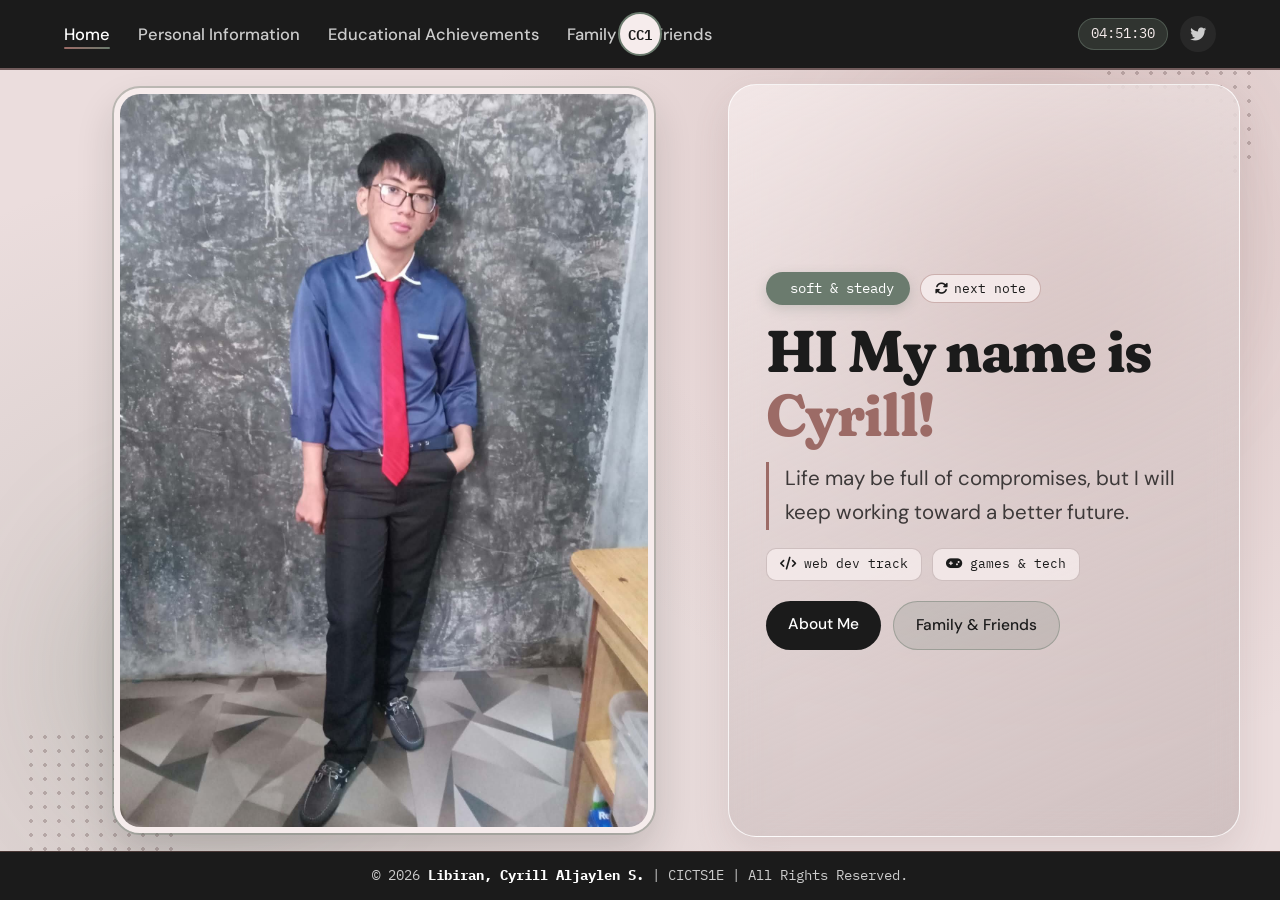
<file: index.html>
<!DOCTYPE html>
<html lang="en">
<head>
<meta charset="UTF-8">
<meta name="viewport" content="width=device-width, initial-scale=1.0">
<title>CC1 Portfolio - Home</title>

<link rel="preconnect" href="https://fonts.googleapis.com">
<link rel="preconnect" href="https://fonts.gstatic.com" crossorigin>
<link href="https://fonts.googleapis.com/css2?family=DM+Sans:wght@400;500;600&family=Fraunces:opsz,SOFT,WONK,wght@9..144,100,1,600..800&family=IBM+Plex+Mono:wght@500;600&display=swap" rel="stylesheet">
<link rel="stylesheet" href="https://cdnjs.cloudflare.com/ajax/libs/font-awesome/6.4.0/css/all.min.css">

<style>
:root {
    --bg: rgb(235, 221, 221);
    --cream: #f6ecec;
    --dark: #1b1b1b;
    --mauve: #725c5c;
    --sage: #6b7b6e;
    --rose: #9c6b66;
    --ink: #1b1b1b;
    --ink-soft: #3d3939;
    --font-serif: 'Fraunces', serif;
    --font-sans: 'DM Sans', sans-serif;
    --font-mono: 'IBM Plex Mono', monospace;
}

* {
    margin: 0;
    padding: 0;
    box-sizing: border-box;
}

html, body {
    height: 100dvh;
    overflow: hidden;
    font-family: var(--font-sans);
    background-color: var(--bg);
    color: var(--ink);
    font-size: 19px;
    line-height: 1.6;
}

.app-shell {
    height: 100dvh;
    display: flex;
    flex-direction: column;
    overflow: hidden;
    position: relative;
    background:
        radial-gradient(circle at 82% 22%, rgba(156, 107, 102, 0.2), transparent 45%),
        radial-gradient(circle at 18% 82%, rgba(107, 123, 110, 0.2), transparent 45%),
        var(--bg);
}

.dot-pattern {
    position: absolute;
    width: 150px;
    height: 150px;
    background-image: radial-gradient(rgba(114, 92, 92, 0.35) 1.6px, transparent 1.6px);
    background-size: 14px 14px;
    pointer-events: none;
    z-index: 1;
    border-radius: 16px;
}

.dots-top-right {
    top: 24px;
    right: 28px;
}

.dots-bottom-left {
    bottom: 20px;
    left: 24px;
}

.soft-glow {
    position: absolute;
    border-radius: 50%;
    pointer-events: none;
    filter: blur(65px);
    z-index: 0;
    animation: softPulse 7s ease-in-out infinite alternate;
}

.glow-a {
    width: 320px;
    height: 320px;
    background: rgba(156, 107, 102, 0.22);
    top: 10%;
    right: 7%;
}

.glow-b {
    width: 280px;
    height: 280px;
    background: rgba(107, 123, 110, 0.22);
    bottom: 10%;
    left: 6%;
    animation-delay: -3.5s;
}

@keyframes softPulse {
    0% { transform: scale(0.95) translate(0, 0); opacity: 0.7; }
    100% { transform: scale(1.08) translate(14px, -10px); opacity: 1; }
}

@keyframes gentleFloat {
    0%, 100% { transform: translateY(0px); }
    50% { transform: translateY(-6px); }
}

@keyframes fadeSwap {
    0% { opacity: 0.35; transform: translateY(4px); }
    100% { opacity: 1; transform: translateY(0); }
}

.swap-anim {
    animation: fadeSwap 0.28s ease;
}

a {
    text-decoration: none;
    color: inherit;
}

/* HEADER */
.header {
    display: flex;
    justify-content: space-between;
    align-items: center;
    padding: 16px 64px;
    background-color: var(--dark);
    border-bottom: 2px solid var(--mauve);
    flex-shrink: 0;
    position: relative;
    z-index: 20;
}

.nav-left {
    display: flex;
    gap: 28px;
    list-style: none;
}

.nav-left a {
    font-size: 16.5px;
    font-weight: 500;
    color: #cccccc;
    position: relative;
    padding-bottom: 4px;
    transition: color 0.2s ease;
}

.nav-left a:hover,
.nav-left a.active {
    color: #ffffff;
}

.nav-left a::after {
    content: '';
    position: absolute;
    bottom: 0;
    left: 0;
    width: 0;
    height: 2px;
    background: linear-gradient(90deg, var(--rose), var(--sage));
    border-radius: 999px;
    transition: width 0.25s ease;
}

.nav-left a:hover::after,
.nav-left a.active::after {
    width: 100%;
}

.brand-logo {
    position: absolute;
    left: 50%;
    transform: translateX(-50%);
    width: 44px;
    height: 44px;
    background-color: var(--cream);
    color: var(--dark);
    border: 2px solid var(--sage);
    border-radius: 50%;
    display: flex;
    align-items: center;
    justify-content: center;
    font-family: var(--font-mono);
    font-weight: 600;
    font-size: 14px;
    transition: transform 0.25s ease, border-color 0.25s ease;
}

.brand-logo:hover {
    transform: translateX(-50%) scale(1.06);
    border-color: var(--rose);
}

.header-right {
    display: flex;
    align-items: center;
    gap: 12px;
}

.live-clock {
    font-family: var(--font-mono);
    font-size: 13.5px;
    color: var(--cream);
    background: rgba(107, 123, 110, 0.26);
    border: 1px solid rgba(107, 123, 110, 0.55);
    padding: 4px 12px;
    border-radius: 999px;
}

.social-links a {
    width: 36px;
    height: 36px;
    border-radius: 50%;
    display: inline-flex;
    align-items: center;
    justify-content: center;
    font-size: 16px;
    color: #cccccc;
    background: rgba(255, 255, 255, 0.06);
    transition: background-color 0.2s ease, color 0.2s ease, transform 0.2s ease;
}

.social-links a:hover {
    color: #ffffff;
    background-color: var(--rose);
    transform: translateY(-1px);
}

/* HERO */
.hero {
    flex: 1;
    min-height: 0;
    display: grid;
    grid-template-columns: 1.15fr 0.85fr;
    align-items: center;
    gap: 28px;
    padding: 18px 56px;
    max-width: 1440px;
    width: 100%;
    margin: 0 auto;
    position: relative;
    z-index: 2;
}

.glass-overlay-box {
    position: absolute;
    top: 14px;
    right: 40px;
    width: 40%;
    height: calc(100% - 28px);
    background: linear-gradient(155deg, rgba(246, 236, 236, 0.78), rgba(114, 92, 92, 0.22));
    backdrop-filter: blur(14px);
    -webkit-backdrop-filter: blur(14px);
    border: 1px solid rgba(255, 255, 255, 0.82);
    box-shadow: 0 16px 36px rgba(114, 92, 92, 0.14);
    border-radius: 28px;
    z-index: 1;
}

.hero-image-container {
    width: 100%;
    height: 100%;
    min-height: 0;
    display: flex;
    justify-content: center;
    align-items: center;
    position: relative;
    z-index: 2;
    animation: gentleFloat 6s ease-in-out infinite;
}

.tilt-box {
    width: min(100%, 540px);
    height: 100%;
    max-height: 100%;
    position: relative;
    border-radius: 26px;
    overflow: hidden;
    border: 6px solid var(--cream);
    outline: 2px solid rgba(107, 123, 110, 0.35);
    box-shadow: 0 18px 38px rgba(27, 27, 27, 0.16);
    background-color: var(--cream);
    transition: transform 0.2s ease;
    transform-style: preserve-3d;
}

.tilt-box img {
    width: 100%;
    height: 100%;
    object-fit: cover;
    object-position: center 20%;
    display: block;
}

.hero-content {
    padding: 20px 26px;
    position: relative;
    z-index: 2;
}

.tag-row {
    display: flex;
    align-items: center;
    gap: 10px;
    flex-wrap: wrap;
    margin-bottom: 14px;
}

.soft-tag {
    display: inline-flex;
    align-items: center;
    gap: 8px;
    font-family: var(--font-mono);
    font-size: 13.5px;
    color: #ffffff;
    background-color: var(--sage);
    padding: 6px 16px;
    border-radius: 999px;
    cursor: pointer;
    user-select: none;
    box-shadow: 0 4px 12px rgba(107, 123, 110, 0.25);
    transition: background-color 0.2s ease, transform 0.2s ease;
}

.soft-tag:hover {
    background-color: var(--rose);
    transform: translateY(-1px);
}

.quote-btn {
    display: inline-flex;
    align-items: center;
    gap: 6px;
    font-family: var(--font-mono);
    font-size: 13px;
    color: var(--ink);
    background-color: rgba(246, 236, 236, 0.9);
    border: 1px solid rgba(156, 107, 102, 0.45);
    padding: 5px 14px;
    border-radius: 999px;
    cursor: pointer;
    transition: background-color 0.2s ease, color 0.2s ease, transform 0.2s ease;
}

.quote-btn:hover {
    background-color: var(--rose);
    color: #ffffff;
    transform: translateY(-1px);
}

.hero-title {
    font-family: var(--font-serif);
    font-variation-settings: "SOFT" 100, "WONK" 1;
    font-size: clamp(42px, 4.6vw, 62px);
    font-weight: 700;
    line-height: 1.08;
    letter-spacing: -0.02em;
    margin-bottom: 16px;
    color: var(--ink);
}

.hero-title span.accent-word {
    color: var(--rose);
}

.hero-description {
    font-size: 20.5px;
    color: var(--ink-soft);
    line-height: 1.65;
    padding-left: 16px;
    border-left: 3px solid var(--rose);
    margin-bottom: 18px;
}

.mini-strip {
    display: flex;
    gap: 10px;
    flex-wrap: wrap;
    margin-bottom: 20px;
}

.mini-chip {
    font-family: var(--font-mono);
    font-size: 13px;
    color: var(--ink);
    background: rgba(246, 236, 236, 0.82);
    border: 1px solid rgba(114, 92, 92, 0.28);
    padding: 5px 13px;
    border-radius: 10px;
}

.hero-links {
    display: flex;
    gap: 12px;
}

.pill-btn {
    font-size: 15.5px;
    font-weight: 500;
    padding: 11px 22px;
    border-radius: 999px;
    background-color: var(--dark);
    color: #ffffff;
    transition: background-color 0.2s ease, transform 0.2s ease;
}

.pill-btn:hover {
    background-color: var(--rose);
    transform: translateY(-1px);
}

.pill-btn.ghost {
    background-color: rgba(107, 123, 110, 0.18);
    color: var(--ink);
    border: 1px solid rgba(107, 123, 110, 0.45);
}

.pill-btn.ghost:hover {
    background-color: var(--sage);
    color: #ffffff;
}

/* FOOTER */
.footer {
    width: 100%;
    background-color: var(--dark);
    color: #cccccc;
    padding: 13px 64px;
    text-align: center;
    font-family: var(--font-mono);
    font-size: 13.5px;
    border-top: 1px solid rgba(156, 107, 102, 0.35);
    flex-shrink: 0;
    position: relative;
    z-index: 20;
}

.footer strong {
    color: #ffffff;
}

@media (max-width: 900px) {
    .header, .footer {
        padding-left: 18px;
        padding-right: 18px;
    }

    .live-clock, .dot-pattern, .mini-strip {
        display: none;
    }

    .nav-left {
        gap: 12px;
    }

    .nav-left a {
        font-size: 12.5px;
    }

    .brand-logo {
        position: static;
        transform: none;
        width: 34px;
        height: 34px;
        font-size: 11.5px;
    }

    .brand-logo:hover {
        transform: scale(1.06);
    }

    .glass-overlay-box {
        display: none;
    }

    .hero {
        grid-template-columns: 1fr;
        grid-template-rows: minmax(0, 1fr) auto;
        gap: 12px;
        padding: 12px 18px;
        text-align: center;
    }

    .tilt-box {
        width: min(100%, 300px);
        height: 100%;
        border-radius: 20px;
    }

    .hero-content {
        padding: 6px 10px;
    }

    .tag-row {
        justify-content: center;
    }

    .hero-description {
        padding-left: 0;
        border-left: none;
        font-size: 15.5px;
        margin-bottom: 12px;
    }

    .hero-links {
        justify-content: center;
    }
}
</style>
</head>

<body>
<div class="app-shell">
    <div class="soft-glow glow-a"></div>
    <div class="soft-glow glow-b"></div>
    <div class="dot-pattern dots-top-right"></div>
    <div class="dot-pattern dots-bottom-left"></div>

    <header class="header">
        <ul class="nav-left">
            <li><a href="index.html" class="active">Home</a></li>
            <li><a href="information.html">Personal Information</a></li>
            <li><a href="achievements.html">Educational Achievements</a></li>
            <li><a href="family.html">Family and Friends</a></li>
        </ul>

        <div class="brand-logo">CC1</div>

        <div class="header-right">
            <span class="live-clock" id="liveClock">--:--:--</span>
            <div class="social-links">
                <a href="#" title="Twitter"><i class="fab fa-twitter"></i></a>
            </div>
        </div>
    </header>

    <main class="hero">
        <div class="glass-overlay-box"></div>

        <div class="hero-image-container">
            <div class="tilt-box" id="tiltBox">
                <img src="formal.jpeg" alt="Cyrill Aljaylen S. Libiran">
            </div>
        </div>

        <div class="hero-content">
            <div class="tag-row">
                <div class="soft-tag" id="moodCycle" title="Click to cycle vibe">
                    <i class="fas fa-sparkles"></i>
                    <span id="moodLabel">soft &amp; steady</span>
                </div>
                <button type="button" class="quote-btn" id="quoteCycle" title="Click for next note">
                    <i class="fas fa-rotate"></i>
                    <span>next note</span>
                </button>
            </div>

            <h1 class="hero-title">HI My name is <span class="accent-word">Cyrill!</span></h1>

            <p class="hero-description" id="heroQuote">
                Life may be full of compromises, but I will keep working toward a better future.
            </p>

            <div class="mini-strip">
                <span class="mini-chip"><i class="fas fa-code"></i> web dev track</span>
                <span class="mini-chip"><i class="fas fa-gamepad"></i> games &amp; tech</span>
            </div>

            <div class="hero-links">
                <a href="information.html" class="pill-btn">About Me</a>
                <a href="family.html" class="pill-btn ghost">Family &amp; Friends</a>
            </div>
        </div>
    </main>

    <footer class="footer">
        <p>© 2026 <strong>Libiran, Cyrill Aljaylen S.</strong> | CICTS1E | All Rights Reserved.</p>
    </footer>
</div>

<script>
    const vibes = ['soft & steady', 'bsit web dev', 'quietly building'];
    let vIdx = 0;
    const moodCycle = document.getElementById('moodCycle');
    const moodLabel = document.getElementById('moodLabel');
    moodCycle.addEventListener('click', () => {
        vIdx = (vIdx + 1) % vibes.length;
        moodLabel.textContent = vibes[vIdx];
        moodLabel.classList.remove('swap-anim');
        void moodLabel.offsetWidth;
        moodLabel.classList.add('swap-anim');
    });

    const notes = [
        'Life may be full of compromises, but I will keep working toward a better future.',
        'Small consistent steps every day add up to real progress.',
        'Curious about code, games, and crafting calm digital spaces.'
    ];
    let nIdx = 0;
    const quoteCycle = document.getElementById('quoteCycle');
    const heroQuote = document.getElementById('heroQuote');
    quoteCycle.addEventListener('click', () => {
        nIdx = (nIdx + 1) % notes.length;
        heroQuote.textContent = notes[nIdx];
        heroQuote.classList.remove('swap-anim');
        void heroQuote.offsetWidth;
        heroQuote.classList.add('swap-anim');
    });

    const tiltBox = document.getElementById('tiltBox');
    tiltBox.addEventListener('mousemove', (e) => {
        const rect = tiltBox.getBoundingClientRect();
        const x = (e.clientX - rect.left) / rect.width - 0.5;
        const y = (e.clientY - rect.top) / rect.height - 0.5;
        tiltBox.style.transform = `perspective(800px) rotateY(${x * 7}deg) rotateX(${-y * 7}deg)`;
    });
    tiltBox.addEventListener('mouseleave', () => {
        tiltBox.style.transform = 'perspective(800px) rotateY(0deg) rotateX(0deg)';
    });

    function updateClock() {
        const now = new Date();
        document.getElementById('liveClock').textContent = now.toLocaleTimeString([], { hour12: false });
    }
    updateClock();
    setInterval(updateClock, 1000);
</script>
</body>
</html>
</file>
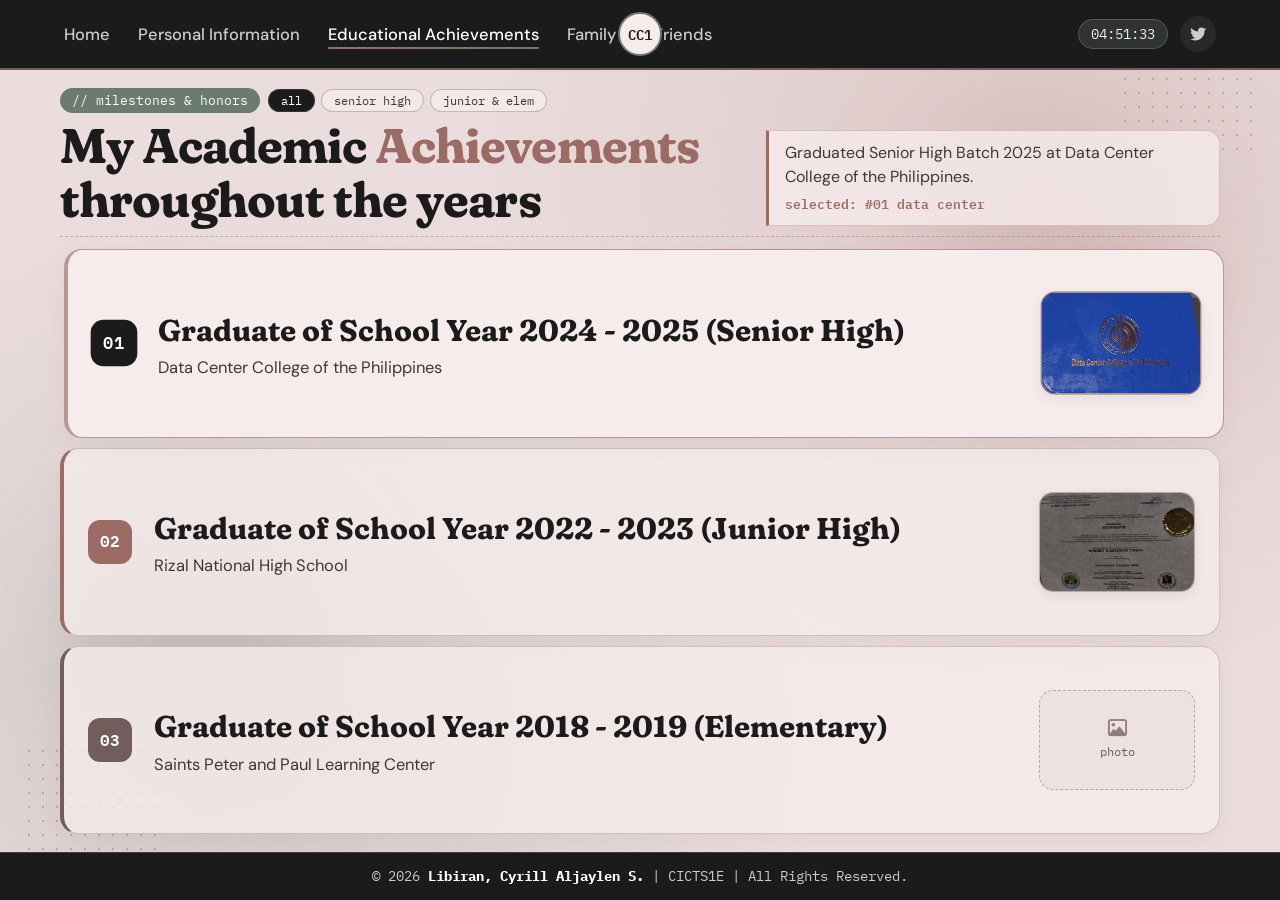
<file: achievements.html>
<!DOCTYPE html>
<html lang="en">
<head>
<meta charset="UTF-8">
<meta name="viewport" content="width=device-width, initial-scale=1.0">
<title>CC1 Portfolio - Achievements</title>

<link rel="preconnect" href="https://fonts.googleapis.com">
<link rel="preconnect" href="https://fonts.gstatic.com" crossorigin>
<link href="https://fonts.googleapis.com/css2?family=DM+Sans:wght@400;500;600&family=Fraunces:opsz,SOFT,WONK,wght@9..144,100,1,600..800&family=IBM+Plex+Mono:wght@500;600&display=swap" rel="stylesheet">
<link rel="stylesheet" href="https://cdnjs.cloudflare.com/ajax/libs/font-awesome/6.4.0/css/all.min.css">

<style>
:root {
    --bg: rgb(235, 221, 221);
    --cream: #f6ecec;
    --dark: #1b1b1b;
    --mauve: #725c5c;
    --sage: #6b7b6e;
    --rose: #9c6b66;
    --ink: #1b1b1b;
    --ink-soft: #3d3939;
    --font-serif: 'Fraunces', serif;
    --font-sans: 'DM Sans', sans-serif;
    --font-mono: 'IBM Plex Mono', monospace;
}

* {
    margin: 0;
    padding: 0;
    box-sizing: border-box;
}

html, body {
    height: 100dvh;
    overflow: hidden;
    font-family: var(--font-sans);
    background-color: var(--bg);
    color: var(--ink);
    font-size: 19px;
    line-height: 1.55;
}

.app-shell {
    height: 100dvh;
    display: flex;
    flex-direction: column;
    overflow: hidden;
    position: relative;
    background:
        radial-gradient(circle at 80% 18%, rgba(156, 107, 102, 0.18), transparent 45%),
        radial-gradient(circle at 20% 82%, rgba(107, 123, 110, 0.18), transparent 45%),
        var(--bg);
}

.dot-pattern {
    position: absolute;
    width: 140px;
    height: 140px;
    background-image: radial-gradient(rgba(114, 92, 92, 0.32) 1.5px, transparent 1.5px);
    background-size: 14px 14px;
    pointer-events: none;
    z-index: 1;
}

.dots-top {
    top: 16px;
    right: 22px;
}

.dots-bottom {
    bottom: 16px;
    left: 22px;
}

.soft-glow {
    position: absolute;
    border-radius: 50%;
    pointer-events: none;
    filter: blur(65px);
    z-index: 0;
    animation: softPulse 8s ease-in-out infinite alternate;
}

.glow-a {
    width: 280px;
    height: 280px;
    background: rgba(156, 107, 102, 0.18);
    top: 14%;
    right: 6%;
}

.glow-b {
    width: 260px;
    height: 260px;
    background: rgba(107, 123, 110, 0.18);
    bottom: 14%;
    left: 5%;
    animation-delay: -4s;
}

@keyframes softPulse {
    0% { transform: scale(0.96); opacity: 0.7; }
    100% { transform: scale(1.06); opacity: 1; }
}

a {
    text-decoration: none;
    color: inherit;
}

/* HEADER */
.header {
    display: flex;
    justify-content: space-between;
    align-items: center;
    padding: 16px 64px;
    background-color: var(--dark);
    border-bottom: 2px solid var(--mauve);
    flex-shrink: 0;
    position: relative;
    z-index: 20;
}

.nav-left {
    display: flex;
    gap: 28px;
    list-style: none;
}

.nav-left a {
    font-size: 16.5px;
    font-weight: 500;
    color: #cccccc;
    position: relative;
    padding-bottom: 4px;
    transition: color 0.2s ease;
}

.nav-left a:hover,
.nav-left a.active {
    color: #ffffff;
}

.nav-left a::after {
    content: '';
    position: absolute;
    bottom: 0;
    left: 0;
    width: 0;
    height: 2px;
    background: linear-gradient(90deg, var(--rose), var(--sage));
    border-radius: 999px;
    transition: width 0.25s ease;
}

.nav-left a:hover::after,
.nav-left a.active::after {
    width: 100%;
}

.brand-logo {
    position: absolute;
    left: 50%;
    transform: translateX(-50%);
    width: 44px;
    height: 44px;
    background-color: var(--cream);
    color: var(--dark);
    border: 2px solid var(--sage);
    border-radius: 50%;
    display: flex;
    align-items: center;
    justify-content: center;
    font-family: var(--font-mono);
    font-weight: 600;
    font-size: 14px;
    transition: transform 0.25s ease, border-color 0.25s ease;
}

.brand-logo:hover {
    transform: translateX(-50%) scale(1.06);
    border-color: var(--rose);
}

.header-right {
    display: flex;
    align-items: center;
    gap: 12px;
}

.live-clock {
    font-family: var(--font-mono);
    font-size: 13.5px;
    color: var(--cream);
    background: rgba(107, 123, 110, 0.26);
    border: 1px solid rgba(107, 123, 110, 0.55);
    padding: 4px 12px;
    border-radius: 999px;
}

.social-links a {
    width: 36px;
    height: 36px;
    border-radius: 50%;
    display: inline-flex;
    align-items: center;
    justify-content: center;
    font-size: 16px;
    color: #cccccc;
    background: rgba(255, 255, 255, 0.06);
    transition: background-color 0.2s ease, color 0.2s ease, transform 0.2s ease;
}

.social-links a:hover {
    color: #ffffff;
    background-color: var(--rose);
    transform: translateY(-1px);
}

/* PAGE CONTAINER */
.page-container {
    flex: 1;
    min-height: 0;
    max-width: 1300px;
    width: 100%;
    margin: 0 auto;
    padding: 18px 60px;
    display: flex;
    flex-direction: column;
    justify-content: space-between;
    gap: 12px;
    position: relative;
    z-index: 2;
}

.hero-section {
    display: grid;
    grid-template-columns: 1.5fr 1fr;
    align-items: end;
    gap: 24px;
    padding-bottom: 10px;
    border-bottom: 1.5px dashed rgba(156, 107, 102, 0.42);
    flex-shrink: 0;
}

.top-meta {
    display: flex;
    align-items: center;
    gap: 8px;
    flex-wrap: wrap;
    margin-bottom: 6px;
}

.hero-kicker {
    display: inline-block;
    font-family: var(--font-mono);
    font-size: 12.5px;
    color: #ffffff;
    background-color: var(--sage);
    padding: 3px 12px;
    border-radius: 999px;
}

.filter-pills {
    display: inline-flex;
    gap: 6px;
}

.filter-btn {
    font-family: var(--font-mono);
    font-size: 12px;
    padding: 3px 12px;
    border-radius: 999px;
    border: 1px solid rgba(114, 92, 92, 0.35);
    background: rgba(246, 236, 236, 0.82);
    color: var(--ink-soft);
    cursor: pointer;
    transition: background-color 0.2s ease, color 0.2s ease;
}

.filter-btn.active,
.filter-btn:hover {
    background: var(--dark);
    color: #ffffff;
}

.hero-heading {
    font-family: var(--font-serif);
    font-variation-settings: "SOFT" 100, "WONK" 1;
    font-size: clamp(35px, 3.8vw, 50px);
    font-weight: 700;
    line-height: 1.1;
    letter-spacing: -0.02em;
    color: var(--ink);
}

.hero-heading span {
    color: var(--rose);
}

.hero-side-text {
    font-size: 16px;
    line-height: 1.48;
    color: var(--ink-soft);
    padding: 10px 16px;
    background: rgba(246, 236, 236, 0.8);
    border: 1px solid rgba(156, 107, 102, 0.3);
    border-left: 3px solid var(--rose);
    border-radius: 0 14px 14px 0;
}

.focus-pill {
    display: inline-block;
    margin-top: 6px;
    font-family: var(--font-mono);
    font-size: 12.5px;
    color: var(--rose);
    font-weight: 600;
}

/* LIST */
.services-list {
    flex: 1;
    min-height: 0;
    display: flex;
    flex-direction: column;
    justify-content: space-between;
    gap: 10px;
}

.service-item {
    flex: 1;
    min-height: 0;
    display: flex;
    align-items: center;
    gap: 22px;
    padding: 12px 24px;
    background: rgba(246, 236, 236, 0.78);
    border: 1px solid rgba(114, 92, 92, 0.28);
    border-radius: 18px;
    box-shadow: 0 8px 20px rgba(114, 92, 92, 0.06);
    cursor: pointer;
    transition: transform 0.22s ease, background-color 0.22s ease, border-color 0.22s ease;
}

.service-item.hidden-item {
    display: none;
}

.service-item:nth-child(1) .service-num { background-color: var(--sage); }
.service-item:nth-child(2) .service-num { background-color: var(--rose); }
.service-item:nth-child(3) .service-num { background-color: var(--mauve); }

.service-item:nth-child(1) { border-left: 4px solid var(--sage); }
.service-item:nth-child(2) { border-left: 4px solid var(--rose); }
.service-item:nth-child(3) { border-left: 4px solid var(--mauve); }

.service-item:hover,
.service-item.highlighted {
    transform: translateX(4px);
    background: var(--cream);
    border-color: rgba(156, 107, 102, 0.65);
}

.service-num {
    font-family: var(--font-mono);
    font-size: 16px;
    font-weight: 600;
    color: #ffffff;
    width: 44px;
    height: 44px;
    border-radius: 12px;
    display: inline-flex;
    align-items: center;
    justify-content: center;
    flex-shrink: 0;
    transition: background-color 0.2s ease, transform 0.2s ease;
}

.service-item:hover .service-num,
.service-item.highlighted .service-num {
    background-color: var(--dark);
    transform: scale(1.06);
}

.service-main-content {
    flex: 1;
    min-width: 0;
}

.service-title {
    font-family: var(--font-serif);
    font-variation-settings: "SOFT" 100, "WONK" 1;
    font-size: clamp(23px, 2.4vw, 30px);
    font-weight: 700;
    color: var(--ink);
    margin-bottom: 2px;
}

.service-desc {
    font-size: 16.5px;
    color: var(--ink-soft);
    line-height: 1.42;
}

/* PICTURE BOX */
.service-pic-box {
    width: 156px;
    height: 100px;
    border-radius: 14px;
    border: 1.5px solid rgba(114, 92, 92, 0.42);
    background: rgba(235, 221, 221, 0.65);
    display: flex;
    flex-direction: column;
    align-items: center;
    justify-content: center;
    gap: 5px;
    flex-shrink: 0;
    overflow: hidden;
    position: relative;
    color: var(--mauve);
    font-family: var(--font-mono);
    font-size: 12px;
    box-shadow: 0 4px 12px rgba(27, 27, 27, 0.08);
    transition: border-color 0.2s ease, transform 0.2s ease;
}

.service-pic-box.is-placeholder {
    border-style: dashed;
    box-shadow: none;
}

.service-item:hover .service-pic-box,
.service-item.highlighted .service-pic-box {
    border-color: var(--rose);
    transform: scale(1.03);
}

.service-pic-box img {
    width: 100%;
    height: 100%;
    object-fit: cover;
    object-position: center;
    display: block;
    transition: transform 0.3s ease;
}

.service-item:hover .service-pic-box img {
    transform: scale(1.06);
}

.service-pic-box i {
    font-size: 19px;
    opacity: 0.75;
}

/* FOOTER */
.footer {
    width: 100%;
    background-color: var(--dark);
    color: #cccccc;
    padding: 13px 64px;
    text-align: center;
    font-family: var(--font-mono);
    font-size: 13.5px;
    border-top: 1px solid rgba(156, 107, 102, 0.35);
    flex-shrink: 0;
    position: relative;
    z-index: 20;
}

.footer strong {
    color: #ffffff;
}

@media (max-width: 900px) {
    .header, .footer {
        padding-left: 18px;
        padding-right: 18px;
    }

    .live-clock, .dot-pattern, .hero-side-text {
        display: none;
    }

    .nav-left {
        gap: 12px;
    }

    .nav-left a {
        font-size: 12.5px;
    }

    .brand-logo {
        position: static;
        transform: none;
        width: 34px;
        height: 34px;
        font-size: 11.5px;
    }

    .page-container {
        padding: 14px 18px;
        gap: 10px;
    }

    .hero-section {
        grid-template-columns: 1fr;
        gap: 8px;
        padding-bottom: 8px;
    }

    .service-item {
        gap: 14px;
        padding: 10px 14px;
    }

    .service-num {
        width: 36px;
        height: 36px;
        font-size: 13.5px;
    }

    .service-desc {
        font-size: 14px;
    }

    .service-pic-box {
        width: 102px;
        height: 70px;
        font-size: 10.5px;
    }
}
</style>
</head>

<body>
<div class="app-shell">
    <div class="soft-glow glow-a"></div>
    <div class="soft-glow glow-b"></div>
    <div class="dot-pattern dots-top"></div>
    <div class="dot-pattern dots-bottom"></div>

    <header class="header">
        <ul class="nav-left">
            <li><a href="index.html">Home</a></li>
            <li><a href="information.html">Personal Information</a></li>
            <li><a href="achievements.html" class="active">Educational Achievements</a></li>
            <li><a href="family.html">Family and Friends</a></li>
        </ul>

        <div class="brand-logo">CC1</div>

        <div class="header-right">
            <span class="live-clock" id="liveClock">--:--:--</span>
            <div class="social-links">
                <a href="#" title="Twitter"><i class="fab fa-twitter"></i></a>
            </div>
        </div>
    </header>

    <main class="page-container">
        <section class="hero-section">
            <div>
                <div class="top-meta">
                    <span class="hero-kicker">// milestones &amp; honors</span>
                    <div class="filter-pills" id="filterPills">
                        <button type="button" class="filter-btn active" data-filter="all">all</button>
                        <button type="button" class="filter-btn" data-filter="senior">senior high</button>
                        <button type="button" class="filter-btn" data-filter="basic">junior &amp; elem</button>
                    </div>
                </div>
                <h1 class="hero-heading">My Academic <span>Achievements</span> throughout the years</h1>
            </div>
            <div class="hero-side-text">
                <p id="reflectionText">Graduated Senior High Batch 2025 at Data Center College of the Philippines.</p>
                <span class="focus-pill" id="focusStatus">selected: #01 data center</span>
            </div>
        </section>

        <section class="services-list" id="achievementList">
            <article class="service-item highlighted" data-category="senior" data-label="selected: #01 data center" data-reflection="Graduated Senior High Batch 2025 at Data Center College of the Philippines.">
                <span class="service-num">01</span>
                <div class="service-main-content">
                    <h2 class="service-title">Graduate of School Year 2024 - 2025 (Senior High)</h2>
                    <p class="service-desc">Data Center College of the Philippines</p>
                </div>
                <div class="service-pic-box">
                    <img src="data.jpg" alt="Data Center College of the Philippines Senior High Graduation">
                </div>
            </article>

            <article class="service-item" data-category="basic" data-label="selected: #02 rizal national high school" data-reflection="Completed Junior High School (Batch 2023) at Rizal National High School.">
                <span class="service-num">02</span>
                <div class="service-main-content">
                    <h2 class="service-title">Graduate of School Year 2022 - 2023 (Junior High)</h2>
                    <p class="service-desc">Rizal National High School</p>
                </div>
                <div class="service-pic-box">
                    <img src="rizal.jpg" alt="Rizal National High School Junior High Certificate">
                </div>
            </article>

            <article class="service-item" data-category="basic" data-label="selected: #03 saints peter & paul" data-reflection="Completed Elementary Education (Batch 2019) at Saints Peter and Paul Learning Center.">
                <span class="service-num">03</span>
                <div class="service-main-content">
                    <h2 class="service-title">Graduate of School Year 2018 - 2019 (Elementary)</h2>
                    <p class="service-desc">Saints Peter and Paul Learning Center</p>
                </div>
                <div class="service-pic-box is-placeholder">
                    <!-- Replace with: <img src="elem.jpg" alt="Saints Peter and Paul Learning Center"> -->
                    <i class="fa-regular fa-image"></i>
                    <span>photo</span>
                </div>
            </article>
        </section>
    </main>

    <footer class="footer">
        <p>© 2026 <strong>Libiran, Cyrill Aljaylen S.</strong> | CICTS1E | All Rights Reserved.</p>
    </footer>
</div>

<script>
    function updateClock() {
        const now = new Date();
        document.getElementById('liveClock').textContent = now.toLocaleTimeString([], { hour12: false });
    }
    updateClock();
    setInterval(updateClock, 1000);

    const focusStatus = document.getElementById('focusStatus');
    const reflectionText = document.getElementById('reflectionText');
    const items = document.querySelectorAll('.service-item');

    items.forEach((item) => {
        item.addEventListener('click', () => {
            items.forEach((el) => el.classList.remove('highlighted'));
            item.classList.add('highlighted');
            focusStatus.textContent = item.dataset.label;
            reflectionText.textContent = item.dataset.reflection;
        });
    });

    document.querySelectorAll('#filterPills .filter-btn').forEach((btn) => {
        btn.addEventListener('click', () => {
            document.querySelectorAll('#filterPills .filter-btn').forEach((b) => b.classList.remove('active'));
            btn.classList.add('active');
            const filter = btn.dataset.filter;
            items.forEach((item) => {
                const match = filter === 'all' || item.dataset.category === filter;
                item.classList.toggle('hidden-item', !match);
            });
        });
    });
</script>
</body>
</html>
</file>
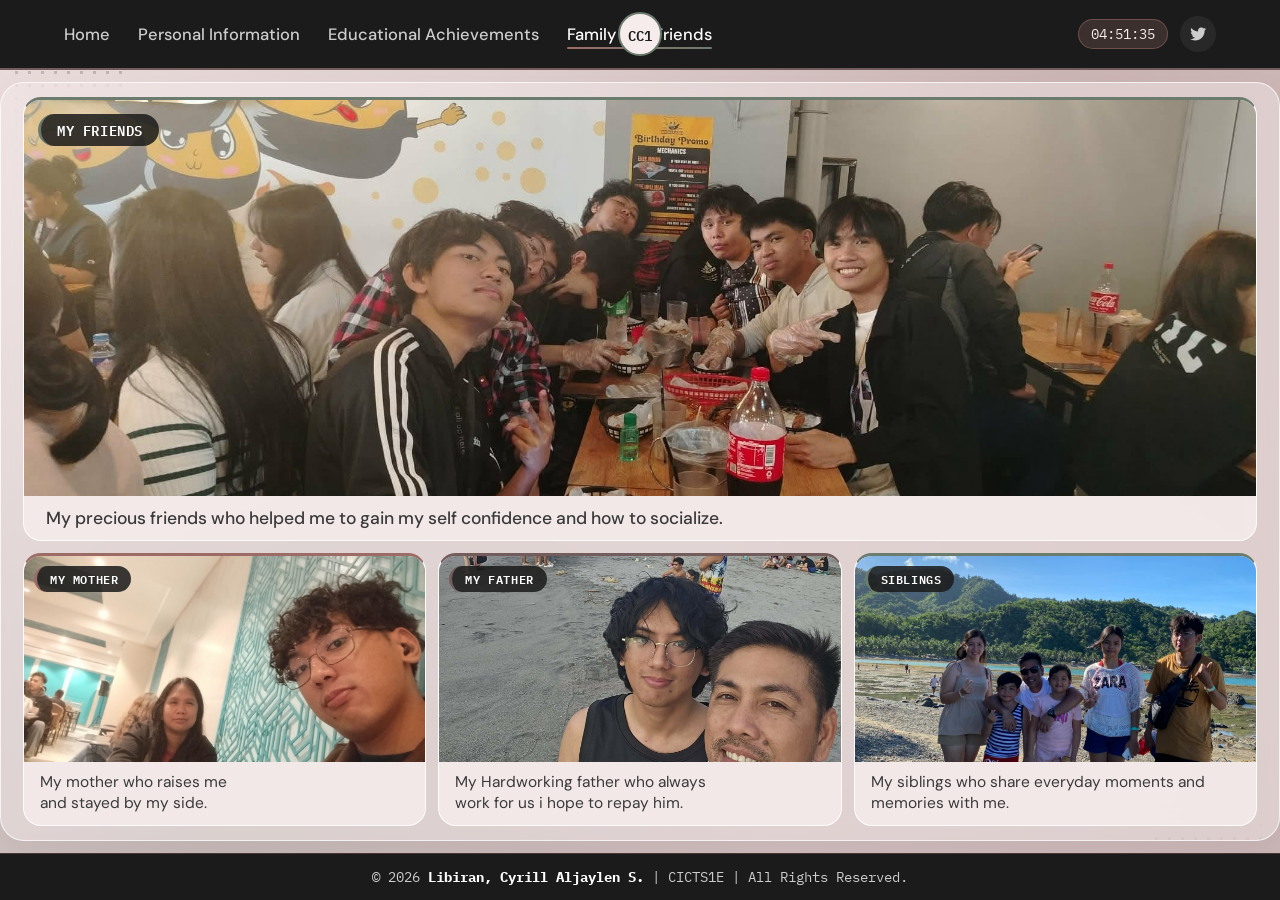
<file: family.html>
<!DOCTYPE html>
<html lang="en">
<head>
<meta charset="UTF-8">
<meta name="viewport" content="width=device-width, initial-scale=1.0">
<title>CC1 Portfolio - Family & Friends</title>

<link rel="preconnect" href="https://fonts.googleapis.com">
<link rel="preconnect" href="https://fonts.gstatic.com" crossorigin>
<link href="https://fonts.googleapis.com/css2?family=DM+Sans:wght@400;500;600&family=Fraunces:opsz,SOFT,WONK,wght@9..144,100,1,600..800&family=IBM+Plex+Mono:wght@500;600&display=swap" rel="stylesheet">
<link rel="stylesheet" href="https://cdnjs.cloudflare.com/ajax/libs/font-awesome/6.4.0/css/all.min.css">

<style>
:root {
    --cream: #f6ecec;
    --dark: #1b1b1b;
    --mauve: #725c5c;
    --sage: #6b7b6e;
    --rose: #9c6b66;
    --ink: #1b1b1b;
    --ink-soft: #3a3a3a;
    --font-serif: 'Fraunces', serif;
    --font-sans: 'DM Sans', sans-serif;
    --font-mono: 'IBM Plex Mono', monospace;
}

* {
    margin: 0;
    padding: 0;
    box-sizing: border-box;
}

html, body {
    height: 100dvh;
    overflow: hidden;
    font-family: var(--font-sans);
    background:
        radial-gradient(circle at 85% 15%, rgba(156, 107, 102, 0.18), transparent 45%),
        radial-gradient(circle at 15% 85%, rgba(107, 123, 110, 0.18), transparent 45%),
        linear-gradient(135deg, #ebdddd 0%, #d5c4c4 50%, #c9b5b5 100%);
    color: var(--ink);
    font-size: 18px;
    line-height: 1.5;
}

.app-shell {
    height: 100dvh;
    display: flex;
    flex-direction: column;
    overflow: hidden;
    position: relative;
}

.dot-accent {
    position: absolute;
    width: 120px;
    height: 120px;
    background-image: radial-gradient(rgba(114, 92, 92, 0.3) 1.5px, transparent 1.5px);
    background-size: 13px 13px;
    pointer-events: none;
    z-index: 0;
}

.dots-a {
    top: 66px;
    left: 10px;
}

.dots-b {
    bottom: 52px;
    right: 10px;
}

a {
    text-decoration: none;
    color: inherit;
}

/* HEADER */
.header {
    display: flex;
    justify-content: space-between;
    align-items: center;
    padding: 16px 64px;
    background-color: var(--dark);
    border-bottom: 2px solid var(--mauve);
    flex-shrink: 0;
    position: relative;
    z-index: 20;
}

.nav-left {
    display: flex;
    gap: 28px;
    list-style: none;
}

.nav-left a {
    font-size: 16.5px;
    font-weight: 500;
    color: #cccccc;
    position: relative;
    padding-bottom: 4px;
    transition: color 0.2s ease;
}

.nav-left a:hover,
.nav-left a.active {
    color: #ffffff;
}

.nav-left a::after {
    content: '';
    position: absolute;
    bottom: 0;
    left: 0;
    width: 0;
    height: 2px;
    background: linear-gradient(90deg, var(--rose), var(--sage));
    border-radius: 999px;
    transition: width 0.25s ease;
}

.nav-left a:hover::after,
.nav-left a.active::after {
    width: 100%;
}

.brand-logo {
    position: absolute;
    left: 50%;
    transform: translateX(-50%);
    width: 44px;
    height: 44px;
    background-color: var(--cream);
    color: var(--dark);
    border: 2px solid var(--sage);
    border-radius: 50%;
    display: flex;
    align-items: center;
    justify-content: center;
    font-family: var(--font-mono);
    font-weight: 600;
    font-size: 14px;
    transition: transform 0.25s ease, border-color 0.25s ease;
}

.brand-logo:hover {
    transform: translateX(-50%) scale(1.06);
    border-color: var(--rose);
}

.header-right {
    display: flex;
    align-items: center;
    gap: 12px;
}

.live-clock {
    font-family: var(--font-mono);
    font-size: 13.5px;
    color: var(--cream);
    background: rgba(156, 107, 102, 0.26);
    border: 1px solid rgba(156, 107, 102, 0.55);
    padding: 4px 12px;
    border-radius: 999px;
}

.social-links a {
    width: 36px;
    height: 36px;
    border-radius: 50%;
    display: inline-flex;
    align-items: center;
    justify-content: center;
    font-size: 16px;
    color: #cccccc;
    background: rgba(255, 255, 255, 0.06);
    transition: background-color 0.2s ease, color 0.2s ease, transform 0.2s ease;
}

.social-links a:hover {
    color: #ffffff;
    background-color: var(--rose);
    transform: translateY(-1px);
}

/* MAIN CONTAINER */
.main-container {
    flex: 1;
    min-height: 0;
    max-width: 1440px;
    width: 100%;
    margin: 12px auto;
    padding: 14px 22px;
    display: grid;
    grid-template-rows: 1.24fr 0.76fr;
    gap: 12px;
    background: rgba(246, 236, 236, 0.44);
    backdrop-filter: blur(14px);
    -webkit-backdrop-filter: blur(14px);
    border: 1px solid rgba(255, 255, 255, 0.72);
    box-shadow: 0 14px 32px rgba(114, 92, 92, 0.08);
    border-radius: 24px;
    position: relative;
    z-index: 2;
    transition: grid-template-rows 0.28s ease;
}

.main-container.spotlight-top {
    grid-template-rows: 1.48fr 0.52fr;
}

.card {
    min-height: 0;
    background: rgba(246, 236, 236, 0.86);
    border: 1px solid rgba(255, 255, 255, 0.85);
    border-radius: 18px;
    overflow: hidden;
    display: flex;
    flex-direction: column;
    cursor: pointer;
    transition: transform 0.25s ease, border-color 0.25s ease, background-color 0.25s ease, opacity 0.25s ease;
}

.main-container.has-focus .card:not(.focused-card) {
    opacity: 0.78;
}

.card:hover,
.card.focused-card {
    transform: translateY(-2px);
    background: rgba(246, 236, 236, 0.96);
    border-color: rgba(156, 107, 102, 0.7);
}

.card-landscape {
    width: 100%;
    height: 100%;
    border-top: 3px solid var(--sage);
}

.card-landscape .image-box {
    flex: 1;
    min-height: 0;
}

.card-landscape .image-title-badge {
    top: 14px;
    left: 14px;
    padding: 6px 16px;
    font-size: 13.5px;
    background: rgba(27, 27, 27, 0.86);
    border-left: 3px solid var(--sage);
}

.card-landscape .card-content {
    padding: 10px 22px;
}

.card-landscape .card-content p {
    font-size: 17.5px;
    font-weight: 500;
}

.bottom-row {
    min-height: 0;
    display: grid;
    grid-template-columns: repeat(3, 1fr);
    gap: 12px;
}

.card-portrait {
    flex-direction: column;
}

.bottom-row .card-portrait:nth-child(1) {
    border-top: 3px solid var(--rose);
}

.bottom-row .card-portrait:nth-child(1) .image-title-badge {
    border-left: 3px solid var(--rose);
}

.bottom-row .card-portrait:nth-child(2) {
    border-top: 3px solid var(--mauve);
}

.bottom-row .card-portrait:nth-child(2) .image-title-badge {
    border-left: 3px solid var(--mauve);
}

.bottom-row .card-portrait:nth-child(3) {
    border-top: 3px solid var(--sage);
}

.bottom-row .card-portrait:nth-child(3) .image-title-badge {
    border-left: 3px solid var(--sage);
}

.card-portrait .image-box {
    width: 100%;
    flex: 1;
    min-height: 0;
}

.image-box {
    position: relative;
    min-height: 0;
    overflow: hidden;
}

.image-box img {
    width: 100%;
    height: 100%;
    object-fit: cover;
    display: block;
    transition: transform 0.4s ease;
}

.card:hover .image-box img,
.card.focused-card .image-box img {
    transform: scale(1.04);
}

.image-title-badge {
    position: absolute;
    top: 10px;
    left: 10px;
    background: rgba(27, 27, 27, 0.85);
    color: #ffffff;
    padding: 4px 13px;
    border-radius: 999px;
    font-family: var(--font-mono);
    font-size: 12px;
    font-weight: 600;
    letter-spacing: 0.6px;
    text-transform: uppercase;
    z-index: 2;
    transition: transform 0.2s ease, background-color 0.2s ease;
}

.card:hover .image-title-badge {
    transform: translateX(3px);
    background: var(--dark);
}

.card-content {
    padding: 10px 16px;
    display: flex;
    flex-direction: column;
    justify-content: center;
    flex-shrink: 0;
}

.card-content p {
    font-size: 15.5px;
    color: var(--ink-soft);
    line-height: 1.38;
}

/* FOOTER */
.footer {
    width: 100%;
    background-color: var(--dark);
    color: #cccccc;
    padding: 13px 64px;
    text-align: center;
    font-family: var(--font-mono);
    font-size: 13.5px;
    border-top: 1px solid rgba(156, 107, 102, 0.35);
    flex-shrink: 0;
    position: relative;
    z-index: 20;
}

.footer strong {
    color: #ffffff;
}

@media (max-width: 900px) {
    .header, .footer {
        padding-left: 18px;
        padding-right: 18px;
    }

    .live-clock, .dot-accent {
        display: none;
    }

    .nav-left {
        gap: 12px;
    }

    .nav-left a {
        font-size: 12.5px;
    }

    .brand-logo {
        position: static;
        transform: none;
        width: 34px;
        height: 34px;
        font-size: 11.5px;
    }

    .main-container,
    .main-container.spotlight-top {
        margin: 8px 12px;
        padding: 10px;
        gap: 10px;
        width: auto;
        grid-template-rows: 1.15fr 0.85fr;
    }

    .bottom-row {
        grid-template-columns: 1fr 1fr 1fr;
        gap: 8px;
    }

    .card-portrait {
        flex-direction: column;
    }

    .card-portrait .image-box {
        width: 100%;
        flex: 1;
    }

    .image-title-badge {
        font-size: 10px;
        padding: 3px 9px;
    }

    .card-content,
    .card-landscape .card-content {
        padding: 7px 10px;
    }

    .card-content p {
        font-size: 12px;
        line-height: 1.3;
    }
}
</style>
</head>

<body>
<div class="app-shell">
    <div class="dot-accent dots-a"></div>
    <div class="dot-accent dots-b"></div>

    <header class="header">
        <ul class="nav-left">
            <li><a href="index.html">Home</a></li>
            <li><a href="information.html">Personal Information</a></li>
            <li><a href="achievements.html">Educational Achievements</a></li>
            <li><a href="family.html" class="active">Family and Friends</a></li>
        </ul>

        <div class="brand-logo">CC1</div>

        <div class="header-right">
            <span class="live-clock" id="liveClock">--:--:--</span>
            <div class="social-links">
                <a href="#" title="Twitter"><i class="fab fa-twitter"></i></a>
            </div>
        </div>
    </header>

    <main class="main-container" id="familyGrid">
        <article class="card card-landscape" data-top="true">
            <div class="image-box">
                <div class="image-title-badge">My Friends</div>
                <img src="nigga.jpg" alt="My Friends">
            </div>
            <div class="card-content">
                <p class="note-text">My precious friends who helped me to gain my self confidence and how to socialize.</p>
            </div>
        </article>

        <div class="bottom-row">
            <article class="card card-portrait">
                <div class="image-box">
                    <div class="image-title-badge">My Mother</div>
                    <img src="mama.jpg" alt="My Mother">
                </div>
                <div class="card-content">
                    <p class="note-text">My mother who raises me<br>and stayed by my side.</p>
                </div>
            </article>

            <article class="card card-portrait">
                <div class="image-box">
                    <div class="image-title-badge">My Father</div>
                    <img src="papa.jpg" alt="My Father">
                </div>
                <div class="card-content">
                    <p class="note-text">My Hardworking father who always<br>work for us i hope to repay him.</p>
                </div>
            </article>

            <article class="card card-portrait">
                <div class="image-box">
                    <div class="image-title-badge">Siblings</div>
                    <img src="siblings.jpg" alt="Siblings">
                </div>
                <div class="card-content">
                    <p class="note-text">My siblings who share everyday moments and memories with me.</p>
                </div>
            </article>
        </div>
    </main>

    <footer class="footer">
        <p>© 2026 <strong>Libiran, Cyrill Aljaylen S.</strong> | CICTS1E | All Rights Reserved.</p>
    </footer>
</div>

<script>
    function updateClock() {
        const now = new Date();
        document.getElementById('liveClock').textContent = now.toLocaleTimeString([], { hour12: false });
    }
    updateClock();
    setInterval(updateClock, 1000);

    const grid = document.getElementById('familyGrid');
    const cards = document.querySelectorAll('.main-container .card');

    cards.forEach((card) => {
        card.addEventListener('click', () => {
            const alreadyFocused = card.classList.contains('focused-card');
            cards.forEach((c) => c.classList.remove('focused-card'));
            grid.classList.remove('spotlight-top');

            if (!alreadyFocused) {
                card.classList.add('focused-card');
                grid.classList.add('has-focus');
                if (card.dataset.top === 'true') {
                    grid.classList.add('spotlight-top');
                }
            } else {
                grid.classList.remove('has-focus');
            }
        });
    });
</script>
</body>
</html>
</file>
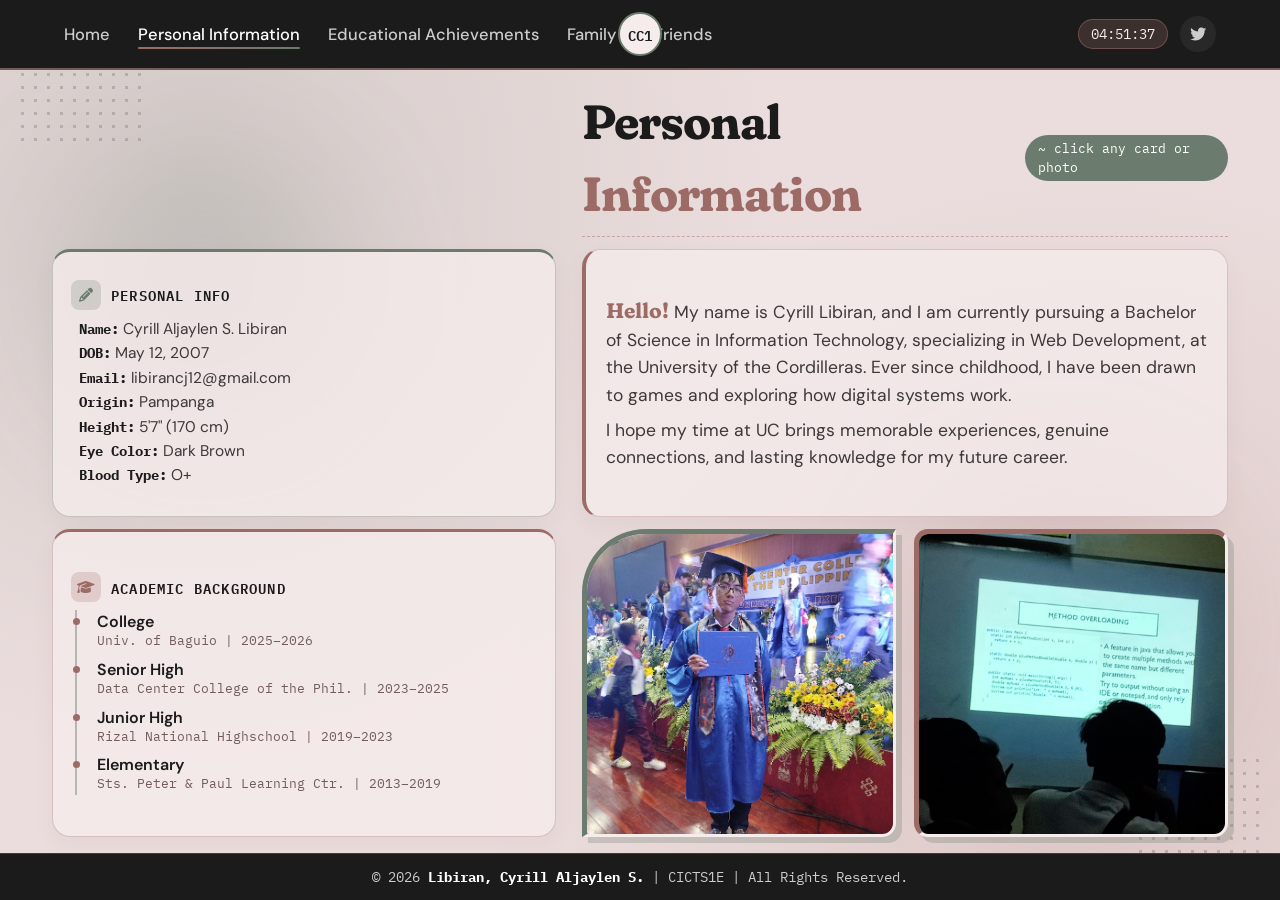
<file: information.html>
<!DOCTYPE html>
<html lang="en">
<head>
<meta charset="UTF-8">
<meta name="viewport" content="width=device-width, initial-scale=1.0">
<title>CC1 Portfolio - Biography</title>

<link rel="preconnect" href="https://fonts.googleapis.com">
<link rel="preconnect" href="https://fonts.gstatic.com" crossorigin>
<link href="https://fonts.googleapis.com/css2?family=DM+Sans:wght@400;500;600&family=Fraunces:opsz,SOFT,WONK,wght@9..144,100,1,600..800&family=IBM+Plex+Mono:wght@500;600&display=swap" rel="stylesheet">
<link rel="stylesheet" href="https://cdnjs.cloudflare.com/ajax/libs/font-awesome/6.4.0/css/all.min.css">

<style>
:root {
    --bg: rgb(235, 221, 221);
    --cream: #f6ecec;
    --dark: #1b1b1b;
    --mauve: #725c5c;
    --sage: #6b7b6e;
    --rose: #9c6b66;
    --ink: #1b1b1b;
    --ink-soft: #3d3939;
    --font-serif: 'Fraunces', serif;
    --font-sans: 'DM Sans', sans-serif;
    --font-mono: 'IBM Plex Mono', monospace;
}

* {
    margin: 0;
    padding: 0;
    box-sizing: border-box;
}

html, body {
    height: 100dvh;
    overflow: hidden;
    font-family: var(--font-sans);
    background-color: var(--bg);
    color: var(--ink);
    font-size: 18px;
    line-height: 1.5;
}

.app-shell {
    height: 100dvh;
    display: flex;
    flex-direction: column;
    overflow: hidden;
    position: relative;
    background:
        radial-gradient(circle at 15% 20%, rgba(107, 123, 110, 0.18), transparent 45%),
        radial-gradient(circle at 85% 85%, rgba(156, 107, 102, 0.18), transparent 45%),
        var(--bg);
}

.dot-pattern {
    position: absolute;
    width: 130px;
    height: 130px;
    background-image: radial-gradient(rgba(114, 92, 92, 0.3) 1.5px, transparent 1.5px);
    background-size: 13px 13px;
    pointer-events: none;
    z-index: 1;
}

.dots-left {
    top: 16px;
    left: 16px;
}

.dots-right {
    bottom: 16px;
    right: 16px;
}

.soft-glow {
    position: absolute;
    border-radius: 50%;
    pointer-events: none;
    filter: blur(65px);
    z-index: 0;
    animation: softPulse 8s ease-in-out infinite alternate;
}

.glow-a {
    width: 280px;
    height: 280px;
    background: rgba(107, 123, 110, 0.18);
    top: 16%;
    left: 5%;
}

.glow-b {
    width: 280px;
    height: 280px;
    background: rgba(156, 107, 102, 0.18);
    bottom: 14%;
    right: 6%;
    animation-delay: -4s;
}

@keyframes softPulse {
    0% { transform: scale(0.96); opacity: 0.7; }
    100% { transform: scale(1.06); opacity: 1; }
}

a {
    text-decoration: none;
    color: inherit;
}

/* HEADER */
.header {
    display: flex;
    justify-content: space-between;
    align-items: center;
    padding: 16px 64px;
    background-color: var(--dark);
    border-bottom: 2px solid var(--mauve);
    flex-shrink: 0;
    position: relative;
    z-index: 20;
}

.nav-left {
    display: flex;
    gap: 28px;
    list-style: none;
}

.nav-left a {
    font-size: 16.5px;
    font-weight: 500;
    color: #cccccc;
    position: relative;
    padding-bottom: 4px;
    transition: color 0.2s ease;
}

.nav-left a:hover,
.nav-left a.active {
    color: #ffffff;
}

.nav-left a::after {
    content: '';
    position: absolute;
    bottom: 0;
    left: 0;
    width: 0;
    height: 2px;
    background: linear-gradient(90deg, var(--rose), var(--sage));
    border-radius: 999px;
    transition: width 0.25s ease;
}

.nav-left a:hover::after,
.nav-left a.active::after {
    width: 100%;
}

.brand-logo {
    position: absolute;
    left: 50%;
    transform: translateX(-50%);
    width: 44px;
    height: 44px;
    background-color: var(--cream);
    color: var(--dark);
    border: 2px solid var(--sage);
    border-radius: 50%;
    display: flex;
    align-items: center;
    justify-content: center;
    font-family: var(--font-mono);
    font-weight: 600;
    font-size: 14px;
    transition: transform 0.25s ease, border-color 0.25s ease;
}

.brand-logo:hover {
    transform: translateX(-50%) scale(1.06);
    border-color: var(--rose);
}

.header-right {
    display: flex;
    align-items: center;
    gap: 12px;
}

.live-clock {
    font-family: var(--font-mono);
    font-size: 13.5px;
    color: var(--cream);
    background: rgba(156, 107, 102, 0.26);
    border: 1px solid rgba(156, 107, 102, 0.55);
    padding: 4px 12px;
    border-radius: 999px;
}

.social-links a {
    width: 36px;
    height: 36px;
    border-radius: 50%;
    display: inline-flex;
    align-items: center;
    justify-content: center;
    font-size: 16px;
    color: #cccccc;
    background: rgba(255, 255, 255, 0.06);
    transition: background-color 0.2s ease, color 0.2s ease, transform 0.2s ease;
}

.social-links a:hover {
    color: #ffffff;
    background-color: var(--rose);
    transform: translateY(-1px);
}

/* CONTAINER */
.container {
    flex: 1;
    min-height: 0;
    max-width: 1380px;
    width: 100%;
    margin: 0 auto;
    padding: 16px 52px;
    display: grid;
    grid-template-columns: 0.78fr 1fr;
    grid-template-rows: auto 1fr 1.15fr;
    column-gap: 26px;
    row-gap: 12px;
    position: relative;
    z-index: 2;
}

.heading {
    grid-column: 2;
    grid-row: 1;
    border-bottom: 1.5px dashed rgba(156, 107, 102, 0.45);
    padding-bottom: 6px;
    display: flex;
    align-items: center;
    justify-content: space-between;
    gap: 12px;
}

.heading h1 {
    font-family: var(--font-serif);
    font-variation-settings: "SOFT" 100, "WONK" 1;
    font-size: clamp(36px, 3.8vw, 48px);
    font-weight: 700;
    letter-spacing: -0.02em;
    color: var(--ink);
}

.heading h1 span {
    color: var(--rose);
}

.heading-note {
    font-family: var(--font-mono);
    font-size: 12.5px;
    color: #ffffff;
    background-color: var(--sage);
    padding: 4px 13px;
    border-radius: 999px;
    cursor: pointer;
    user-select: none;
    transition: background-color 0.2s ease, transform 0.2s ease;
}

.heading-note:hover {
    background-color: var(--rose);
    transform: translateY(-1px);
}

.section-title {
    display: flex;
    align-items: center;
    gap: 10px;
    margin-bottom: 8px;
}

.section-title h3 {
    font-family: var(--font-mono);
    font-size: 14px;
    font-weight: 600;
    letter-spacing: 1.2px;
    color: var(--ink);
}

.icon {
    width: 30px;
    height: 30px;
    border-radius: 8px;
    background: rgba(107, 123, 110, 0.22);
    color: var(--sage);
    display: inline-flex;
    align-items: center;
    justify-content: center;
    font-size: 14px;
}

.academic .icon {
    background: rgba(156, 107, 102, 0.22);
    color: var(--rose);
}

.personal-info {
    grid-column: 1;
    grid-row: 2;
    background: rgba(246, 236, 236, 0.78);
    border: 1px solid rgba(107, 123, 110, 0.35);
    border-top: 3px solid var(--sage);
    border-radius: 18px;
    padding: 10px 18px;
    box-shadow: 0 8px 20px rgba(114, 92, 92, 0.06);
    display: flex;
    flex-direction: column;
    justify-content: center;
    transition: transform 0.22s ease;
}

.personal-info:hover {
    transform: translateY(-2px);
}

.info-details {
    font-size: 15.5px;
    line-height: 1.38;
    color: var(--ink-soft);
}

.info-details p {
    padding: 1.5px 8px;
    border-radius: 8px;
    cursor: pointer;
    display: flex;
    justify-content: space-between;
    align-items: center;
    transition: background-color 0.2s ease, transform 0.2s ease;
}

.info-details p:hover,
.info-details p.active-row {
    background-color: rgba(107, 123, 110, 0.18);
    transform: translateX(3px);
}

.info-details strong {
    font-family: var(--font-mono);
    font-size: 13.5px;
    color: var(--ink);
}

.row-hint {
    font-family: var(--font-mono);
    font-size: 12px;
    color: var(--mauve);
    opacity: 0;
    transition: opacity 0.2s ease;
}

.info-details p:hover .row-hint,
.info-details p.active-row .row-hint {
    opacity: 1;
}

.description {
    grid-column: 2;
    grid-row: 2;
    background: rgba(246, 236, 236, 0.74);
    border: 1px solid rgba(156, 107, 102, 0.3);
    border-left: 4px solid var(--rose);
    border-radius: 18px;
    padding: 14px 20px;
    box-shadow: 0 8px 20px rgba(114, 92, 92, 0.06);
    font-size: 17.5px;
    line-height: 1.56;
    color: var(--ink-soft);
    display: flex;
    flex-direction: column;
    justify-content: center;
}

.description strong {
    font-family: var(--font-serif);
    font-variation-settings: "SOFT" 100, "WONK" 1;
    color: var(--rose);
    font-size: 21px;
}

.description p + p {
    margin-top: 8px;
}

.academic {
    grid-column: 1;
    grid-row: 3;
    min-height: 0;
    background: rgba(246, 236, 236, 0.78);
    border: 1px solid rgba(156, 107, 102, 0.32);
    border-top: 3px solid var(--rose);
    border-radius: 18px;
    padding: 12px 18px;
    box-shadow: 0 8px 20px rgba(114, 92, 92, 0.06);
    display: flex;
    flex-direction: column;
    justify-content: center;
}

.academic-list {
    list-style: none;
    font-size: 16px;
    line-height: 1.3;
    padding-left: 14px;
    border-left: 2px solid rgba(107, 123, 110, 0.45);
    margin-left: 4px;
    color: var(--ink-soft);
}

.academic-list li {
    position: relative;
    margin-bottom: 6px;
    padding: 2px 6px;
    border-radius: 8px;
    cursor: pointer;
    transition: transform 0.2s ease, background-color 0.2s ease;
}

.academic-list li:hover,
.academic-list li.selected-stage {
    transform: translateX(3px);
    background-color: rgba(156, 107, 102, 0.14);
}

.academic-list li:last-child {
    margin-bottom: 0;
}

.academic-list li::before {
    content: "";
    position: absolute;
    left: -18.5px;
    top: 8px;
    width: 7px;
    height: 7px;
    border-radius: 50%;
    background-color: var(--rose);
    transition: transform 0.2s ease, background-color 0.2s ease;
}

.academic-list li.selected-stage::before {
    background-color: var(--sage);
    transform: scale(1.35);
}

.academic-list strong {
    color: var(--ink);
    font-weight: 600;
}

.academic-sub {
    font-family: var(--font-mono);
    font-size: 13px;
    color: var(--mauve);
}

.gallery {
    grid-column: 2;
    grid-row: 3;
    min-height: 0;
    display: grid;
    grid-template-columns: 1fr 1fr;
    gap: 18px;
    height: 100%;
}

.image {
    height: 100%;
    min-height: 0;
    position: relative;
    overflow: hidden;
    background-color: var(--cream);
    box-shadow: 6px 6px 0 rgba(107, 123, 110, 0.28);
    cursor: pointer;
    transition: transform 0.3s ease, box-shadow 0.3s ease, opacity 0.3s ease;
}

.gallery.has-focus .image:not(.focused) {
    opacity: 0.72;
}

.image:hover,
.image.focused {
    transform: translateY(-3px);
    box-shadow: 9px 9px 0 rgba(156, 107, 102, 0.35);
}

.image img {
    width: 100%;
    height: 100%;
    object-fit: cover;
    display: block;
    transition: transform 0.4s ease;
}

.image:hover img,
.image.focused img {
    transform: scale(1.04);
}

.image-one {
    border-top-left-radius: 64px;
    border-bottom-right-radius: 14px;
    border: 3px solid var(--cream);
    border-top: 5px solid var(--sage);
    border-left: 5px solid var(--sage);
}

.image-two {
    border-radius: 14px;
    border: 3px solid var(--cream);
    border-top: 5px solid var(--rose);
    border-left: 5px solid var(--rose);
}

/* FOOTER */
.footer {
    width: 100%;
    background-color: var(--dark);
    color: #cccccc;
    padding: 13px 64px;
    text-align: center;
    font-family: var(--font-mono);
    font-size: 13.5px;
    border-top: 1px solid rgba(156, 107, 102, 0.35);
    flex-shrink: 0;
    position: relative;
    z-index: 20;
}

.footer strong {
    color: #ffffff;
}

@media (max-width: 900px) {
    .header, .footer {
        padding-left: 20px;
        padding-right: 20px;
    }

    .live-clock, .dot-pattern {
        display: none;
    }

    .nav-left {
        gap: 12px;
    }

    .nav-left a {
        font-size: 12.5px;
    }

    .brand-logo {
        position: static;
        transform: none;
        width: 34px;
        height: 34px;
        font-size: 11.5px;
    }

    .container {
        padding: 12px 16px;
        grid-template-columns: 1fr 1fr;
        grid-template-rows: auto 1fr 0.85fr;
        gap: 10px 12px;
    }

    .heading {
        grid-column: 1 / -1;
        grid-row: 1;
        padding-bottom: 4px;
    }

    .personal-info {
        grid-column: 1;
        grid-row: 2;
        padding: 8px 10px;
    }

    .info-details {
        font-size: 12px;
        line-height: 1.25;
    }

    .info-details p {
        padding: 1px 4px;
    }

    .info-details strong {
        font-size: 11.5px;
    }

    .description {
        grid-column: 2;
        grid-row: 2;
        padding: 8px 12px;
        font-size: 13.5px;
        line-height: 1.38;
    }

    .academic {
        grid-column: 1;
        grid-row: 3;
        padding: 8px 10px;
    }

    .academic-list {
        font-size: 12.5px;
    }

    .academic-list li {
        margin-bottom: 3px;
    }

    .gallery {
        grid-column: 2;
        grid-row: 3;
        gap: 10px;
    }

    .image-one {
        border-top-left-radius: 32px;
    }
}
</style>
</head>

<body>
<div class="app-shell">
    <div class="soft-glow glow-a"></div>
    <div class="soft-glow glow-b"></div>
    <div class="dot-pattern dots-left"></div>
    <div class="dot-pattern dots-right"></div>

    <header class="header">
        <ul class="nav-left">
            <li><a href="index.html">Home</a></li>
            <li><a href="information.html" class="active">Personal Information</a></li>
            <li><a href="achievements.html">Educational Achievements</a></li>
            <li><a href="family.html">Family and Friends</a></li>
        </ul>

        <div class="brand-logo">CC1</div>

        <div class="header-right">
            <span class="live-clock" id="liveClock">--:--:--</span>
            <div class="social-links">
                <a href="#" title="Twitter"><i class="fab fa-twitter"></i></a>
            </div>
        </div>
    </header>

    <main class="container">
        <section class="heading">
            <h1>Personal <span>Information</span></h1>
            <span class="heading-note" id="photoCaption" title="Click any item or photo">~ click any card or photo</span>
        </section>

        <section class="personal-info">
            <div class="section-title">
                <span class="icon"><i class="fas fa-pencil-alt"></i></span>
                <h3>PERSONAL INFO</h3>
            </div>
            <div class="info-details" id="infoRows">
                <p data-copy="Cyrill Aljaylen S. Libiran"><span><strong>Name:</strong> Cyrill Aljaylen S. Libiran</span><span class="row-hint">pin</span></p>
                <p data-copy="May 12, 2007"><span><strong>DOB:</strong> May 12, 2007</span><span class="row-hint">pin</span></p>
                <p data-copy="libirancj12@gmail.com"><span><strong>Email:</strong> libirancj12@gmail.com</span><span class="row-hint">pin</span></p>
                <p data-copy="Pampanga"><span><strong>Origin:</strong> Pampanga</span><span class="row-hint">pin</span></p>
                <p data-copy="5'7&quot; (170 cm)"><span><strong>Height:</strong> 5'7" (170 cm)</span><span class="row-hint">pin</span></p>
                <p data-copy="Dark Brown"><span><strong>Eye Color:</strong> Dark Brown</span><span class="row-hint">pin</span></p>
                <p data-copy="O+"><span><strong>Blood Type:</strong> O+</span><span class="row-hint">pin</span></p>
            </div>
        </section>

        <section class="description">
            <p>
                <strong>Hello!</strong> My name is Cyrill Libiran, and I am currently pursuing a Bachelor of Science in Information Technology, specializing in Web Development, at the University of the Cordilleras. Ever since childhood, I have been drawn to games and exploring how digital systems work.
            </p>
            <p>
                I hope my time at UC brings memorable experiences, genuine connections, and lasting knowledge for my future career.
            </p>
        </section>

        <section class="academic">
            <div class="section-title">
                <span class="icon"><i class="fas fa-graduation-cap"></i></span>
                <h3>ACADEMIC BACKGROUND</h3>
            </div>
            <ul class="academic-list" id="academicList">
                <li data-note="~ stage: college chapter"><strong>College</strong><div class="academic-sub">Univ. of Baguio | 2025–2026</div></li>
                <li data-note="~ stage: senior high chapter"><strong>Senior High</strong><div class="academic-sub">Data Center College of the Phil. | 2023–2025</div></li>
                <li data-note="~ stage: junior high chapter"><strong>Junior High</strong><div class="academic-sub">Rizal National Highschool | 2019–2023</div></li>
                <li data-note="~ stage: elementary chapter"><strong>Elementary</strong><div class="academic-sub">Sts. Peter &amp; Paul Learning Ctr. | 2013–2019</div></li>
            </ul>
        </section>

        <section class="gallery" id="galleryBox">
            <div class="image image-one" data-note="~ campus &amp; portrait">
                <img src="datacenter.jpg" alt="Profile portrait">
            </div>
            <div class="image image-two" data-note="~ creative &amp; visual">
                <img src="methooood.jpg" alt="Illustration and creative work">
            </div>
        </section>
    </main>

    <footer class="footer">
        <p>© 2026 <strong>Libiran, Cyrill Aljaylen S.</strong> | CICTS1E | All Rights Reserved.</p>
    </footer>
</div>

<script>
    function updateClock() {
        const now = new Date();
        document.getElementById('liveClock').textContent = now.toLocaleTimeString([], { hour12: false });
    }
    updateClock();
    setInterval(updateClock, 1000);

    const caption = document.getElementById('photoCaption');

    document.querySelectorAll('#infoRows p').forEach((row) => {
        row.addEventListener('click', () => {
            document.querySelectorAll('#infoRows p').forEach((r) => {
                r.classList.remove('active-row');
                r.querySelector('.row-hint').textContent = 'pin';
            });
            row.classList.add('active-row');
            row.querySelector('.row-hint').textContent = 'pinned';
            caption.textContent = `~ pinned: ${row.dataset.copy}`;
        });
    });

    document.querySelectorAll('#academicList li').forEach((item) => {
        item.addEventListener('click', () => {
            document.querySelectorAll('#academicList li').forEach((el) => el.classList.remove('selected-stage'));
            item.classList.add('selected-stage');
            caption.textContent = item.dataset.note;
        });
    });

    const galleryBox = document.getElementById('galleryBox');
    document.querySelectorAll('.gallery .image').forEach((imgCard) => {
        imgCard.addEventListener('click', () => {
            const alreadyFocused = imgCard.classList.contains('focused');
            document.querySelectorAll('.gallery .image').forEach((c) => c.classList.remove('focused'));
            if (!alreadyFocused) {
                imgCard.classList.add('focused');
                galleryBox.classList.add('has-focus');
                caption.textContent = imgCard.dataset.note;
            } else {
                galleryBox.classList.remove('has-focus');
                caption.textContent = '~ click any card or photo';
            }
        });
    });
</script>
</body>
</html>
</file>
